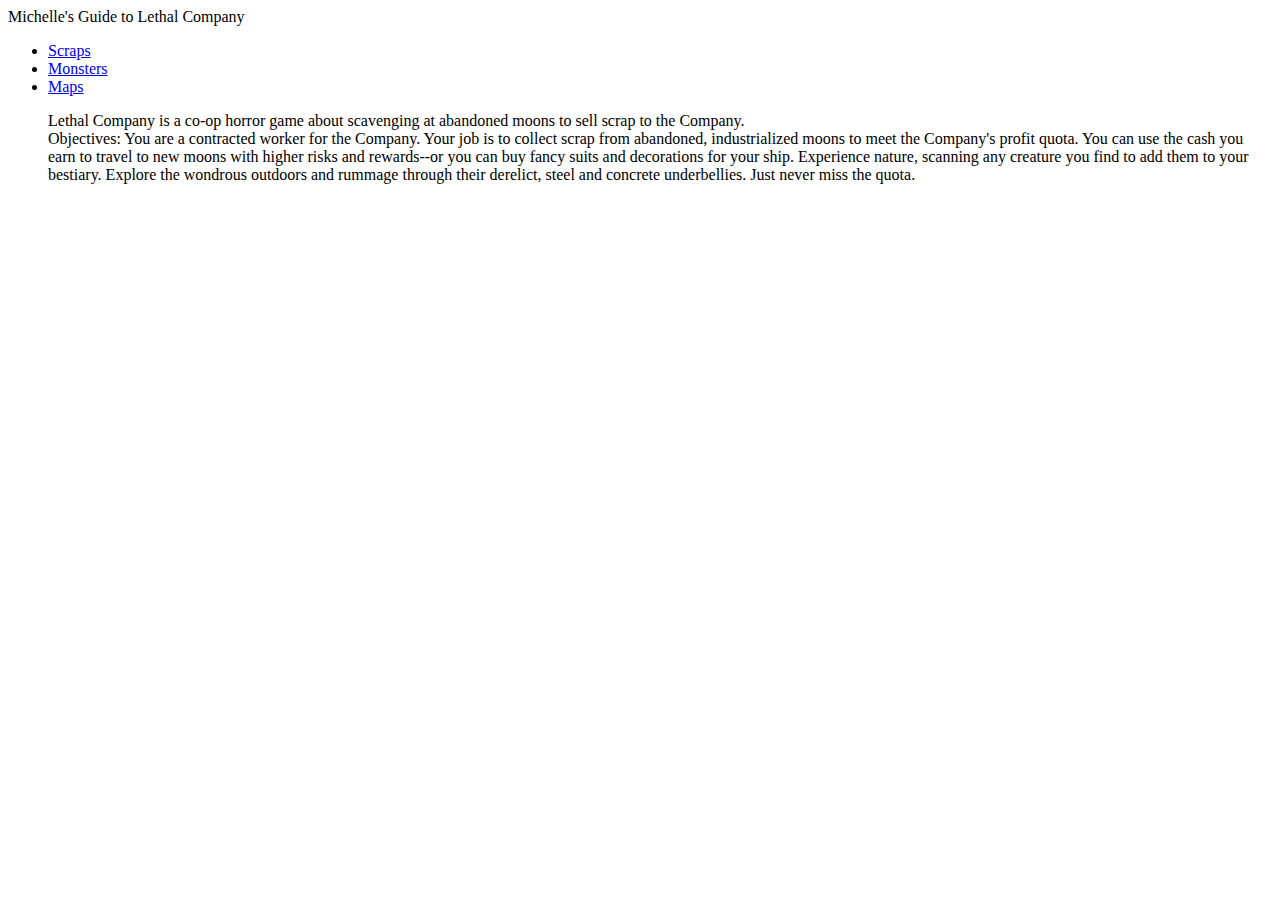
<file: index.html>
<!DOCTYPE html>

<html lang="en">

  <head>
    <meta charset="utf-8">
    <title>Lethal Company Guide</title>
<h> Michelle's Guide to Lethal Company </h>
  </head>

  <body>
    <p>
<ul>
<li> <a href="http://homer.stuy.edu/~mchen61/p0.html">Scraps</a> </li>
<li> <a href="http://homer.stuy.edu/~mchen61/p1.html">Monsters</a> </li>
<li> <a href="http://homer.stuy.edu/~mchen61/p2.html">Maps</a> </li>    
    </p>

<p>
Lethal Company is a co-op horror game about scavenging at abandoned moons to sell scrap to the Company.

<br>

Objectives: You are a contracted worker for the Company. Your job is to collect scrap from abandoned, industrialized moons to meet the Company's profit quota. You can use the cash you earn to travel to new moons with higher risks and rewards--or you can buy fancy suits and decorations for your ship. Experience nature, scanning any creature you find to add them to your bestiary. Explore the wondrous outdoors and rummage through their derelict, steel and concrete underbellies. Just never miss the quota.
</p>
  </body>

</html>
</file>
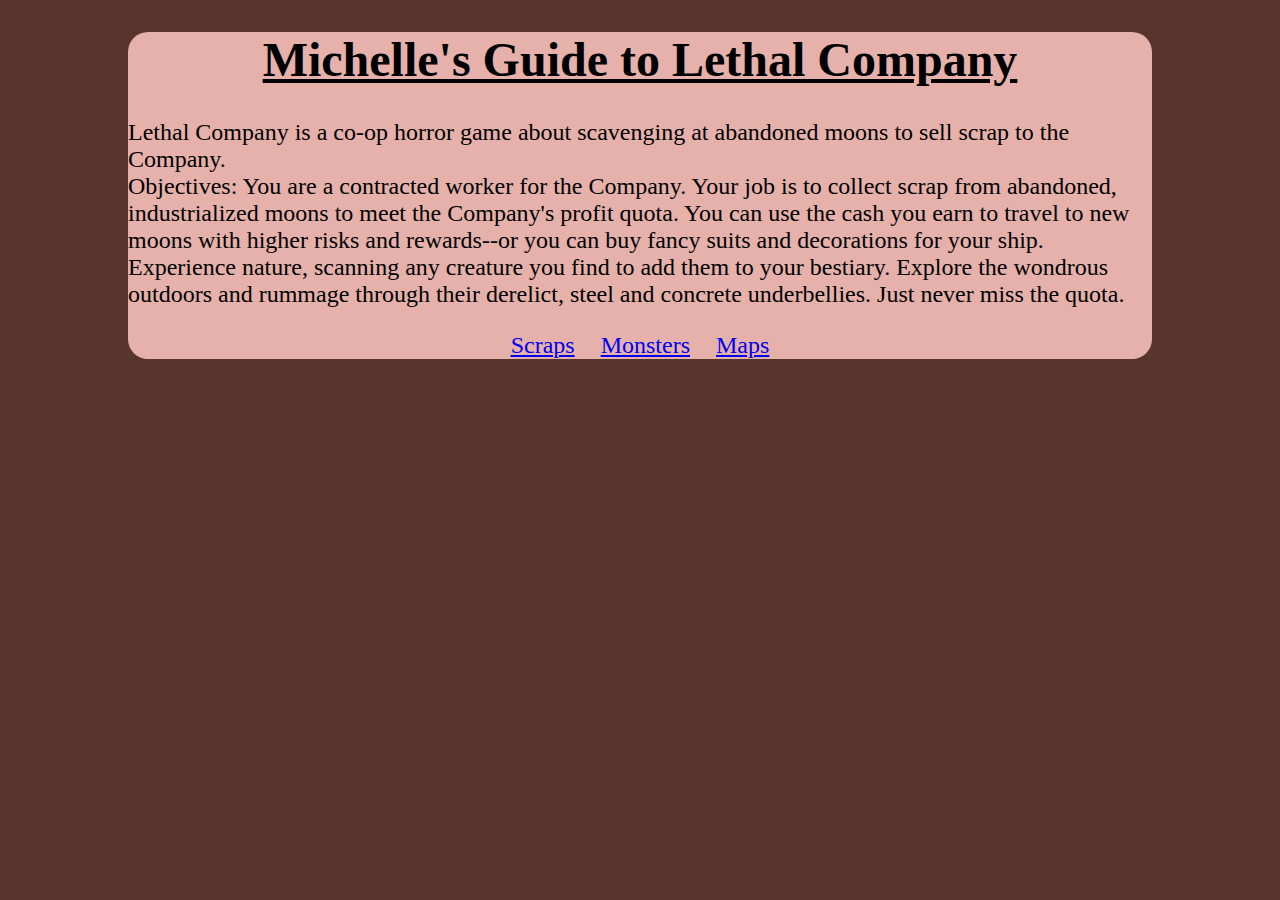
<file: site/index.html>
<!DOCTYPE html>

<html lang="en">

  <head>
    <meta charset="utf-8">
    <title>Lethal Company Guide</title>
<h1> Michelle's Guide to Lethal Company </h1>
<link href="mystyle.css" rel="stylesheet">
  </head>


  <body>

<p>
Lethal Company is a co-op horror game about scavenging at abandoned moons to sell scrap to the Company.

<br>

Objectives: You are a contracted worker for the Company. Your job is to collect scrap from abandoned, industrialized moons to meet the Company's profit quota. You can use the cash you earn to travel to new moons with higher risks and rewards--or you can buy fancy suits and decorations for your ship. Experience nature, scanning any creature you find to add them to your bestiary. Explore the wondrous outdoors and rummage through their derelict, steel and concrete underbellies. Just never miss the quota.
</p>

<p>
  <nav class="links"></nav>
    <ul>
      <li> <a href="http://homer.stuy.edu/~mchen61/site/p0.html">Scraps</a> </li>
      <li> <a href="http://homer.stuy.edu/~mchen61/site/p1.html">Monsters</a> </li>
      <li> <a href="http://homer.stuy.edu/~mchen61/site/p2.html">Maps</a> </li>  
    </ul>
  </nav>

</p>
  
  </body>

</html>
</file>
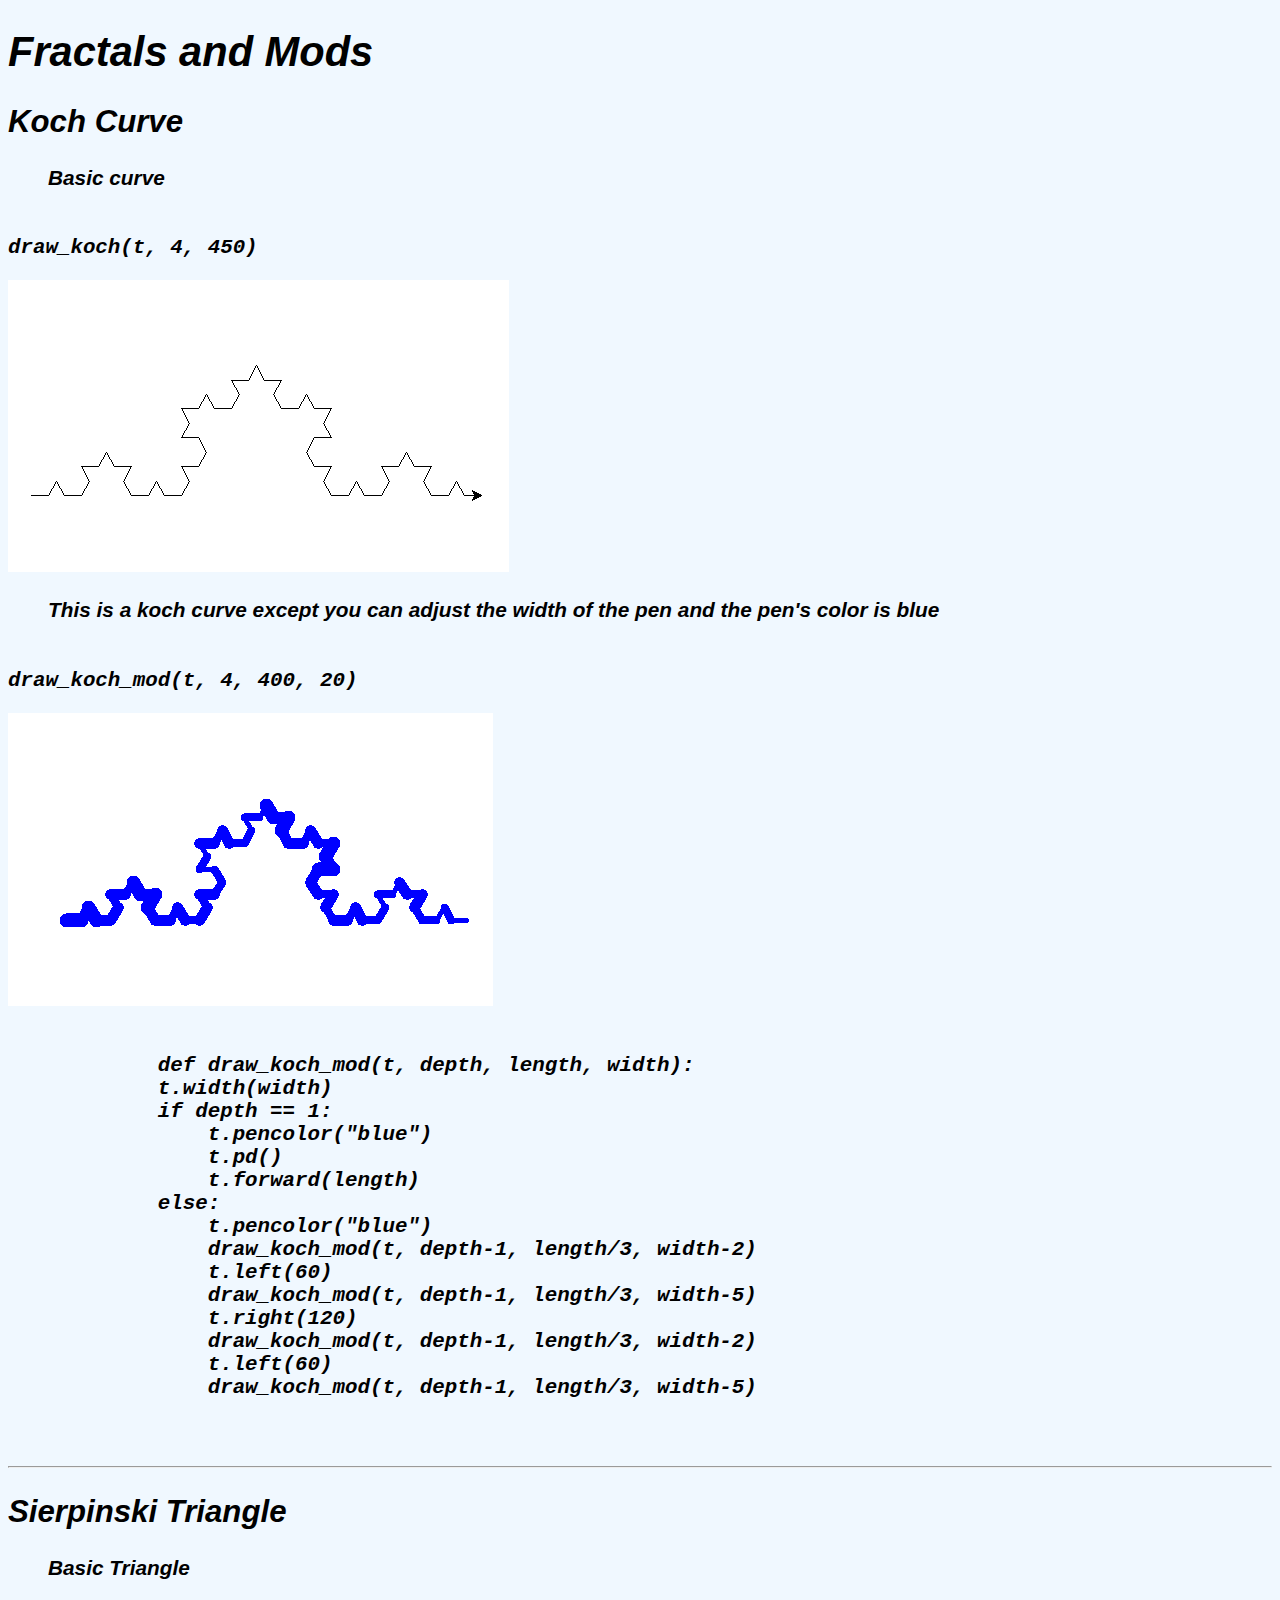
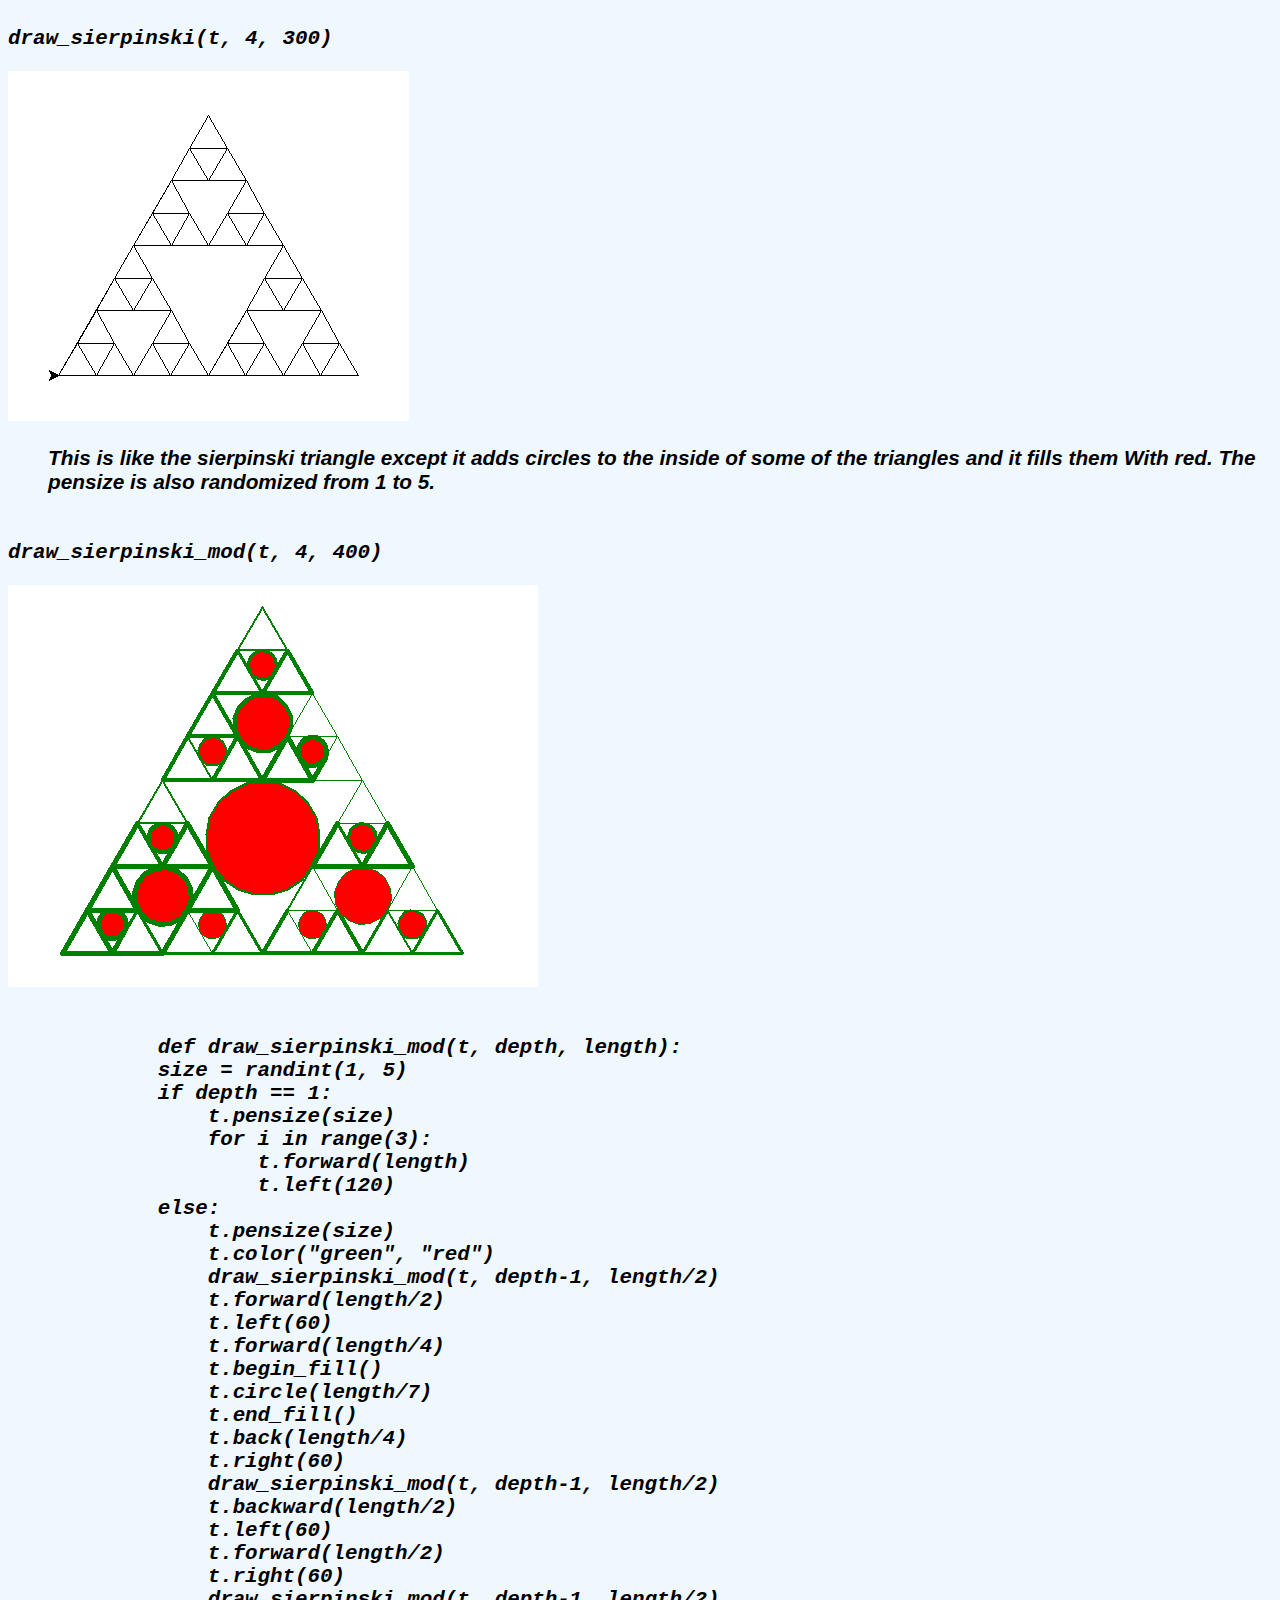
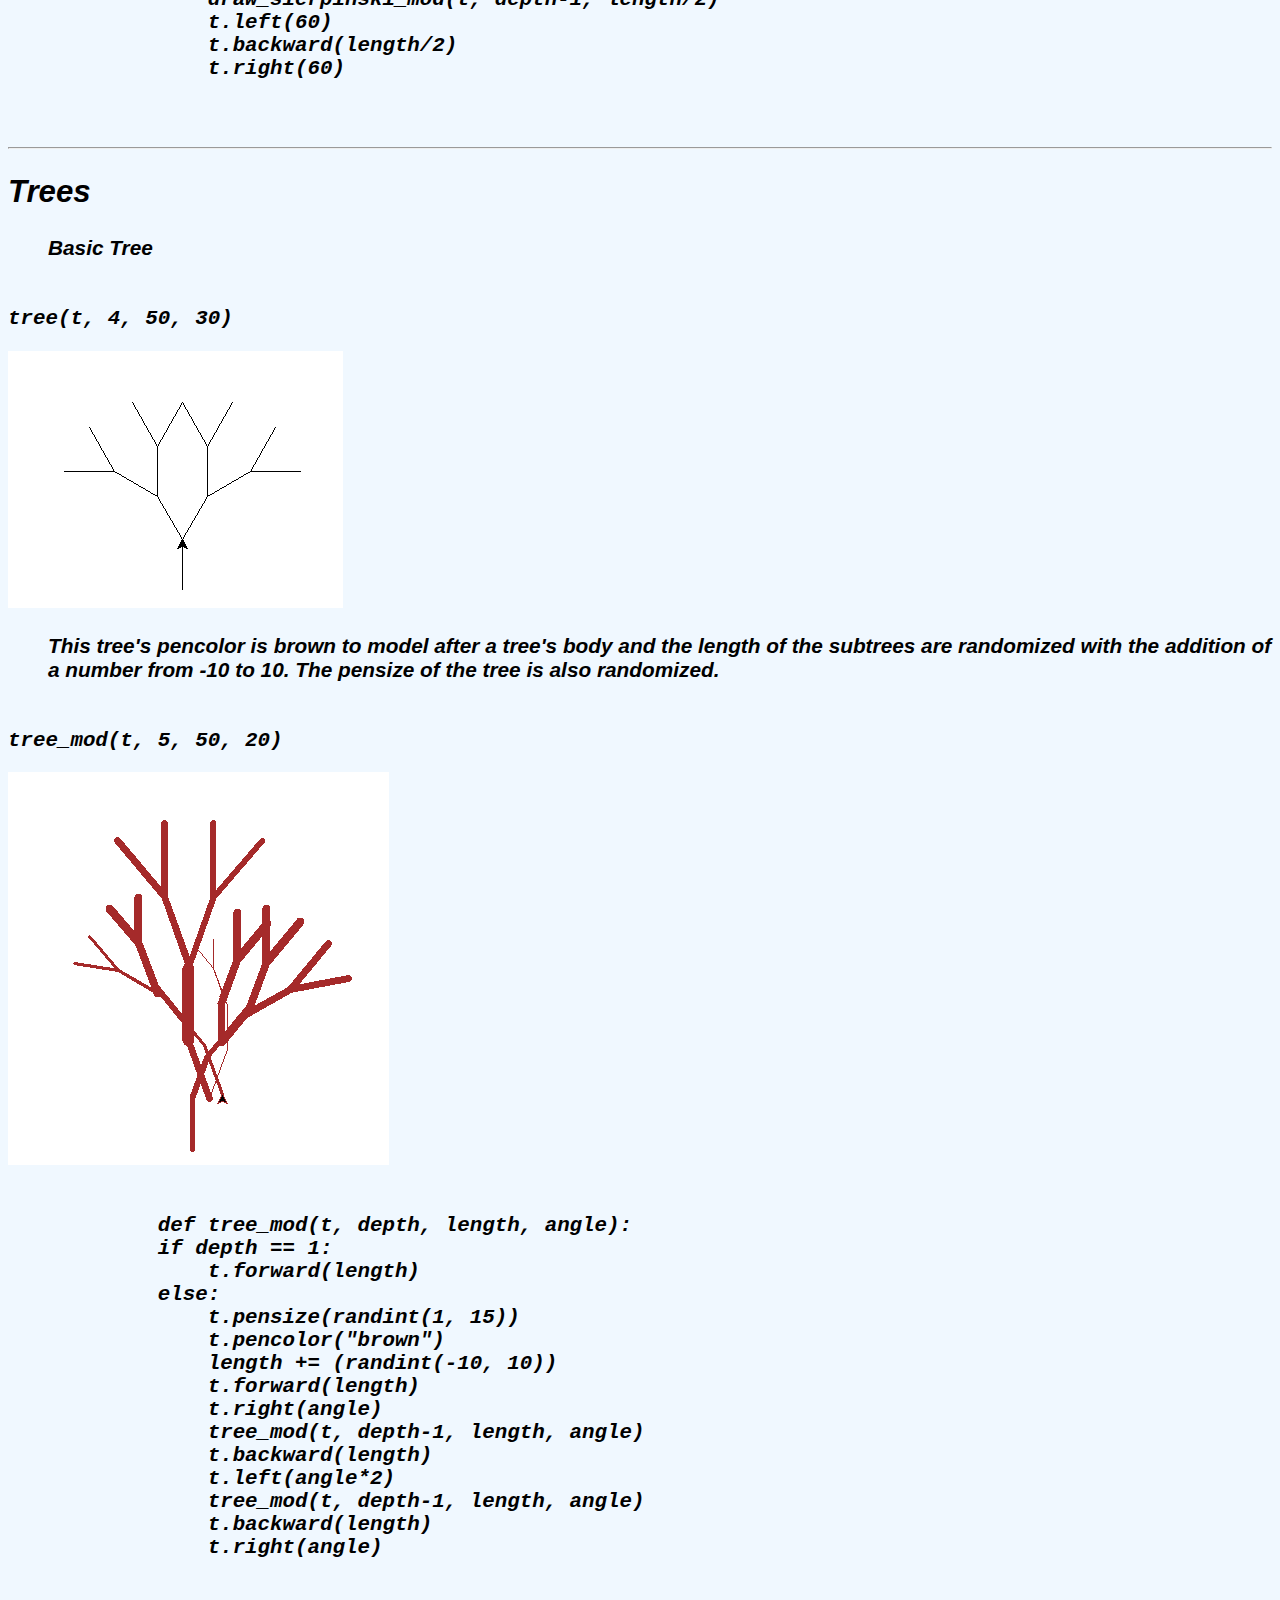
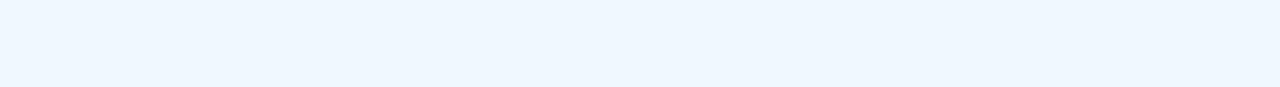
<file: fractals.html>
<!DOCTYPE html>

<html lang="en">

  <head>
    <meta charset="utf-8">
    <title>Michelle's Fractals</title>
    <h1>Fractals and Mods</h1>
    <link href="fractals.css" rel="stylesheet">
  </head>

  <body>
    <div class="koch">
    <h2>Koch Curve</h2>
    <p>
        <li>
        <ul>Basic curve</ul>
        </li>
        <br>
        <code>draw_koch(t, 4, 450)</code>
    </p>
    <img src="fractals/img/koch.png" alt="koch">
    <p>
        <li>
        <ul>This is a koch curve except you can adjust
        the width of the pen and the pen's color is blue </ul>
        </li>
        <br>
        <code> draw_koch_mod(t, 4, 400, 20)</code>
    </p>
    <img src="fractals/img/koch_mod.png" alt="koch_mod">
    <pre>
        <code>
            def draw_koch_mod(t, depth, length, width):
            t.width(width)
            if depth == 1:
                t.pencolor("blue")
                t.pd()
                t.forward(length)
            else:
                t.pencolor("blue")
                draw_koch_mod(t, depth-1, length/3, width-2)
                t.left(60)
                draw_koch_mod(t, depth-1, length/3, width-5)
                t.right(120)
                draw_koch_mod(t, depth-1, length/3, width-2)
                t.left(60)
                draw_koch_mod(t, depth-1, length/3, width-5)
        </code>
    </pre>
</div>
    <hr>
    <div class="triangle">
    <h2>Sierpinski Triangle</h2>
    <p>
        <li><ul>Basic Triangle </ul> </li>
        <br>
        <code>draw_sierpinski(t, 4, 300)</code>
    </p>
    <img src="fractals/img/sierpinski.png" alt="sierpinski">
    <p>
        <li>
        <ul>This is like the sierpinski triangle 
        except it adds circles to the inside of 
        some of the triangles and it fills them With
        red. The pensize is also randomized from 1 to 5. </ul>
        </li>
        <br>
        <code>draw_sierpinski_mod(t, 4, 400)</code>
    </p>
    <img src="fractals/img/sierpinski_mod.png" alt="sierpinski_mod">
    <pre>
        <code>
            def draw_sierpinski_mod(t, depth, length):
            size = randint(1, 5)
            if depth == 1:
                t.pensize(size)
                for i in range(3):
                    t.forward(length)
                    t.left(120)
            else:
                t.pensize(size)
                t.color("green", "red")
                draw_sierpinski_mod(t, depth-1, length/2)
                t.forward(length/2)
                t.left(60)
                t.forward(length/4)
                t.begin_fill()
                t.circle(length/7)
                t.end_fill()
                t.back(length/4)
                t.right(60)
                draw_sierpinski_mod(t, depth-1, length/2)
                t.backward(length/2)
                t.left(60)
                t.forward(length/2)
                t.right(60)
                draw_sierpinski_mod(t, depth-1, length/2)
                t.left(60)
                t.backward(length/2)
                t.right(60)
        </code>
    </pre>
</div>
    <hr>
    <div>
    <h2>Trees</h2>
    <p>
        <li><ul>Basic Tree </ul> </li>
        <br>
        <code>tree(t, 4, 50, 30)</code>
    </p>
    <img src="fractals/img/tree.png" alt="tree">
    <p>
        <li>
        <ul>This tree's pencolor is brown to model after a tree's body
        and the length of the subtrees are randomized with the addition
        of a number from -10 to 10. The pensize of the tree is also randomized.
    </ul>
    </li>
        <br>
        <code>tree_mod(t, 5, 50, 20)</code>
    </p>
    <img src="fractals/img/tree_mod.png" alt="tree_mod">
    <pre>
        <code>
            def tree_mod(t, depth, length, angle):
            if depth == 1:
                t.forward(length)
            else:
                t.pensize(randint(1, 15))
                t.pencolor("brown")
                length += (randint(-10, 10))
                t.forward(length)
                t.right(angle)
                tree_mod(t, depth-1, length, angle)
                t.backward(length)
                t.left(angle*2)
                tree_mod(t, depth-1, length, angle)
                t.backward(length)
                t.right(angle)
        </code>
    </pre>
</div>
  </body>


</html>
</file>
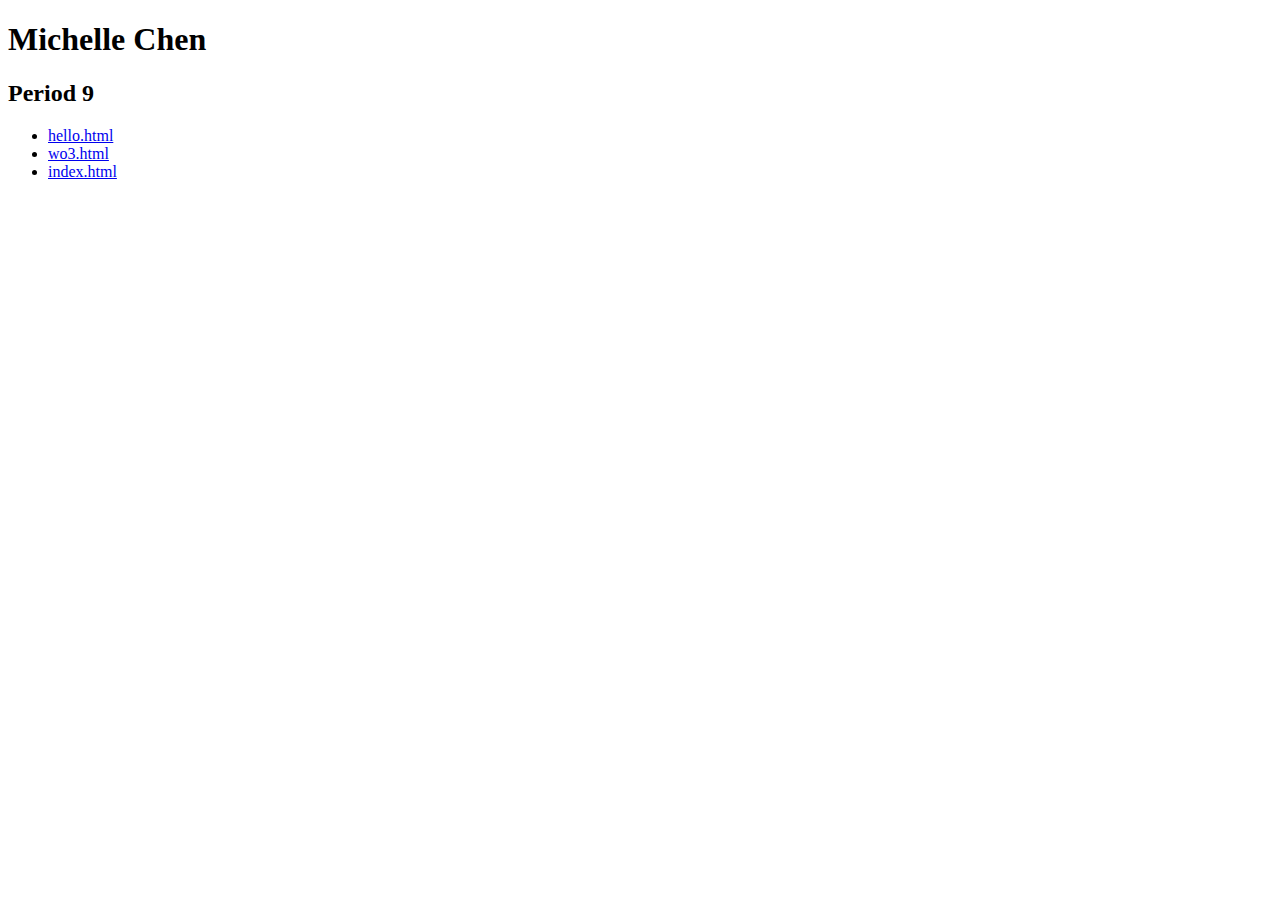
<file: index1.html>
<!DOCTYPE html>

<html lang="en">

  <head>
    <meta charset="utf-8">
    <title>Michelle Chen's Index</title>
<h1> Michelle Chen </h1>
<h2> Period 9 </h2>
  </head>

  <body>
    <p>
      <ul> 
         <li> <a href="http://homer.stuy.edu/~mchen61/hello.html">hello.html</a> </li> 
         <li> <a href="http://homer.stuy.edu/~mchen61/wo3.html">wo3.html</a> </li> 
          <li> <a href="http://homer.stuy.edu/~mchen61/index.html">index.html</a> </li>
       </ul>
    </p>
  </body>

</html>
</file>
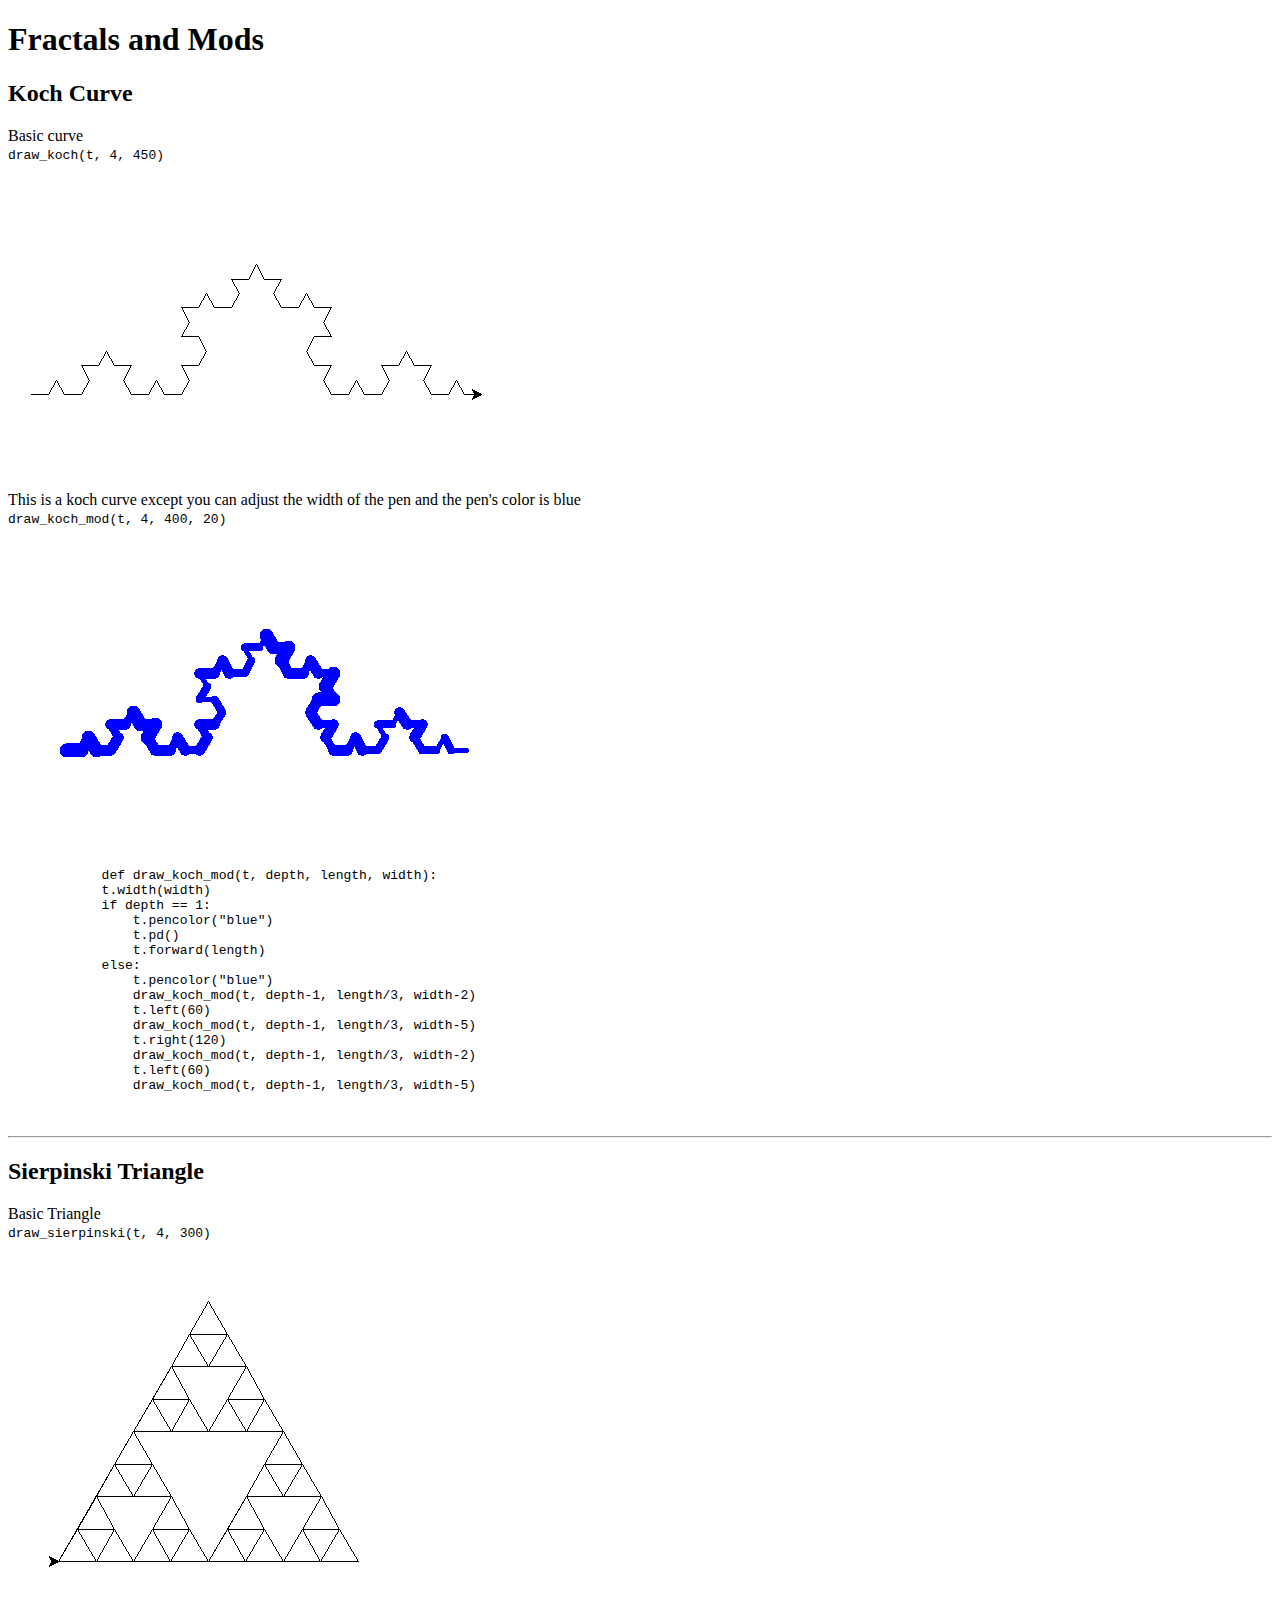
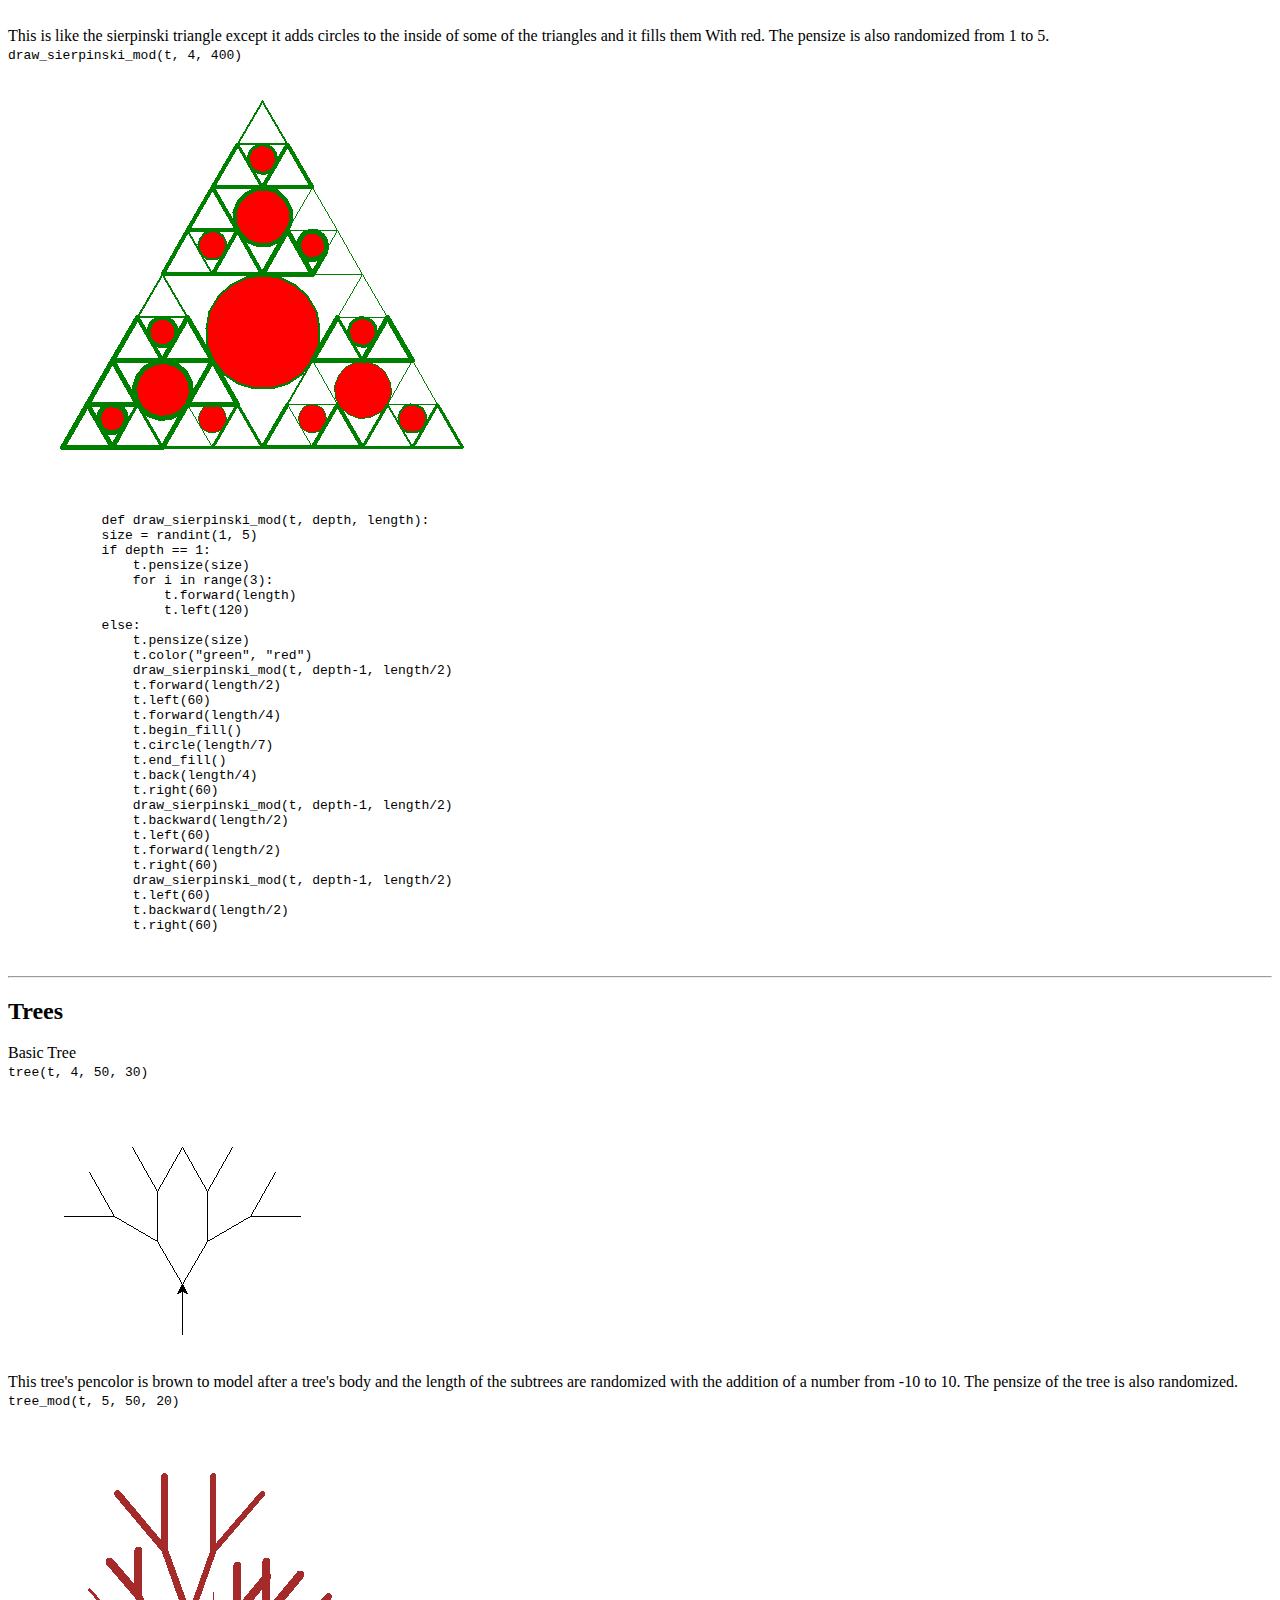
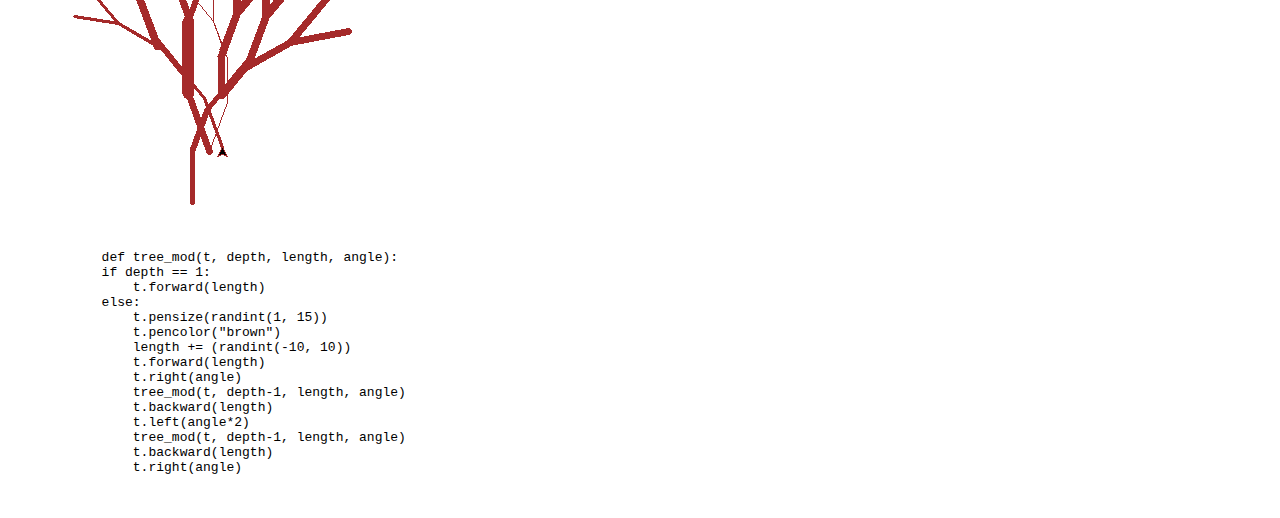
<file: fractals/fractals.html>
<!DOCTYPE html>

<html lang="en">

  <head>
    <meta charset="utf-8">
    <title>Michelle's Fractals</title>
    <h1>Fractals and Mods</h1>
  </head>

  <body>
    <div>
    <h2>Koch Curve</h2>
    <p>
        Basic curve
        <br>
        <code>draw_koch(t, 4, 450)</code>
    </p>
    <img src="img/koch.png" alt="koch">
    <p>
        This is a koch curve except you can adjust
        the width of the pen and the pen's color is blue
        <br>
        <code> draw_koch_mod(t, 4, 400, 20)</code>
    </p>
    <img src="img/koch_mod.png" alt="koch_mod">
    <pre>
        <code>
            def draw_koch_mod(t, depth, length, width):
            t.width(width)
            if depth == 1:
                t.pencolor("blue")
                t.pd()
                t.forward(length)
            else:
                t.pencolor("blue")
                draw_koch_mod(t, depth-1, length/3, width-2)
                t.left(60)
                draw_koch_mod(t, depth-1, length/3, width-5)
                t.right(120)
                draw_koch_mod(t, depth-1, length/3, width-2)
                t.left(60)
                draw_koch_mod(t, depth-1, length/3, width-5)
        </code>
    </pre>
</div>
    <hr>
    <div>
    <h2>Sierpinski Triangle</h2>
    <p>
        Basic Triangle
        <br>
        <code>draw_sierpinski(t, 4, 300)</code>
    </p>
    <img src="img/sierpinski.png" alt="sierpinski">
    <p>
        This is like the sierpinski triangle 
        except it adds circles to the inside of 
        some of the triangles and it fills them With
        red. The pensize is also randomized from 1 to 5.
        <br>
        <code>draw_sierpinski_mod(t, 4, 400)</code>
    </p>
    <img src="img/sierpinski_mod.png" alt="sierpinski_mod">
    <pre>
        <code>
            def draw_sierpinski_mod(t, depth, length):
            size = randint(1, 5)
            if depth == 1:
                t.pensize(size)
                for i in range(3):
                    t.forward(length)
                    t.left(120)
            else:
                t.pensize(size)
                t.color("green", "red")
                draw_sierpinski_mod(t, depth-1, length/2)
                t.forward(length/2)
                t.left(60)
                t.forward(length/4)
                t.begin_fill()
                t.circle(length/7)
                t.end_fill()
                t.back(length/4)
                t.right(60)
                draw_sierpinski_mod(t, depth-1, length/2)
                t.backward(length/2)
                t.left(60)
                t.forward(length/2)
                t.right(60)
                draw_sierpinski_mod(t, depth-1, length/2)
                t.left(60)
                t.backward(length/2)
                t.right(60)
        </code>
    </pre>
</div>
    <hr>
    <div>
    <h2>Trees</h2>
    <p>
        Basic Tree
        <br>
        <code>tree(t, 4, 50, 30)</code>
    </p>
    <img src="img/tree.png" alt="tree">
    <p>This tree's pencolor is brown to model after a tree's body
        and the length of the subtrees are randomized with the addition
        of a number from -10 to 10. The pensize of the tree is also randomized.
        <br>
        <code>tree_mod(t, 5, 50, 20)</code>
    </p>
    <img src="img/tree_mod.png" alt="tree_mod">
    <pre>
        <code>
            def tree_mod(t, depth, length, angle):
            if depth == 1:
                t.forward(length)
            else:
                t.pensize(randint(1, 15))
                t.pencolor("brown")
                length += (randint(-10, 10))
                t.forward(length)
                t.right(angle)
                tree_mod(t, depth-1, length, angle)
                t.backward(length)
                t.left(angle*2)
                tree_mod(t, depth-1, length, angle)
                t.backward(length)
                t.right(angle)
        </code>
    </pre>
</div>
  </body>


</html>
</file>
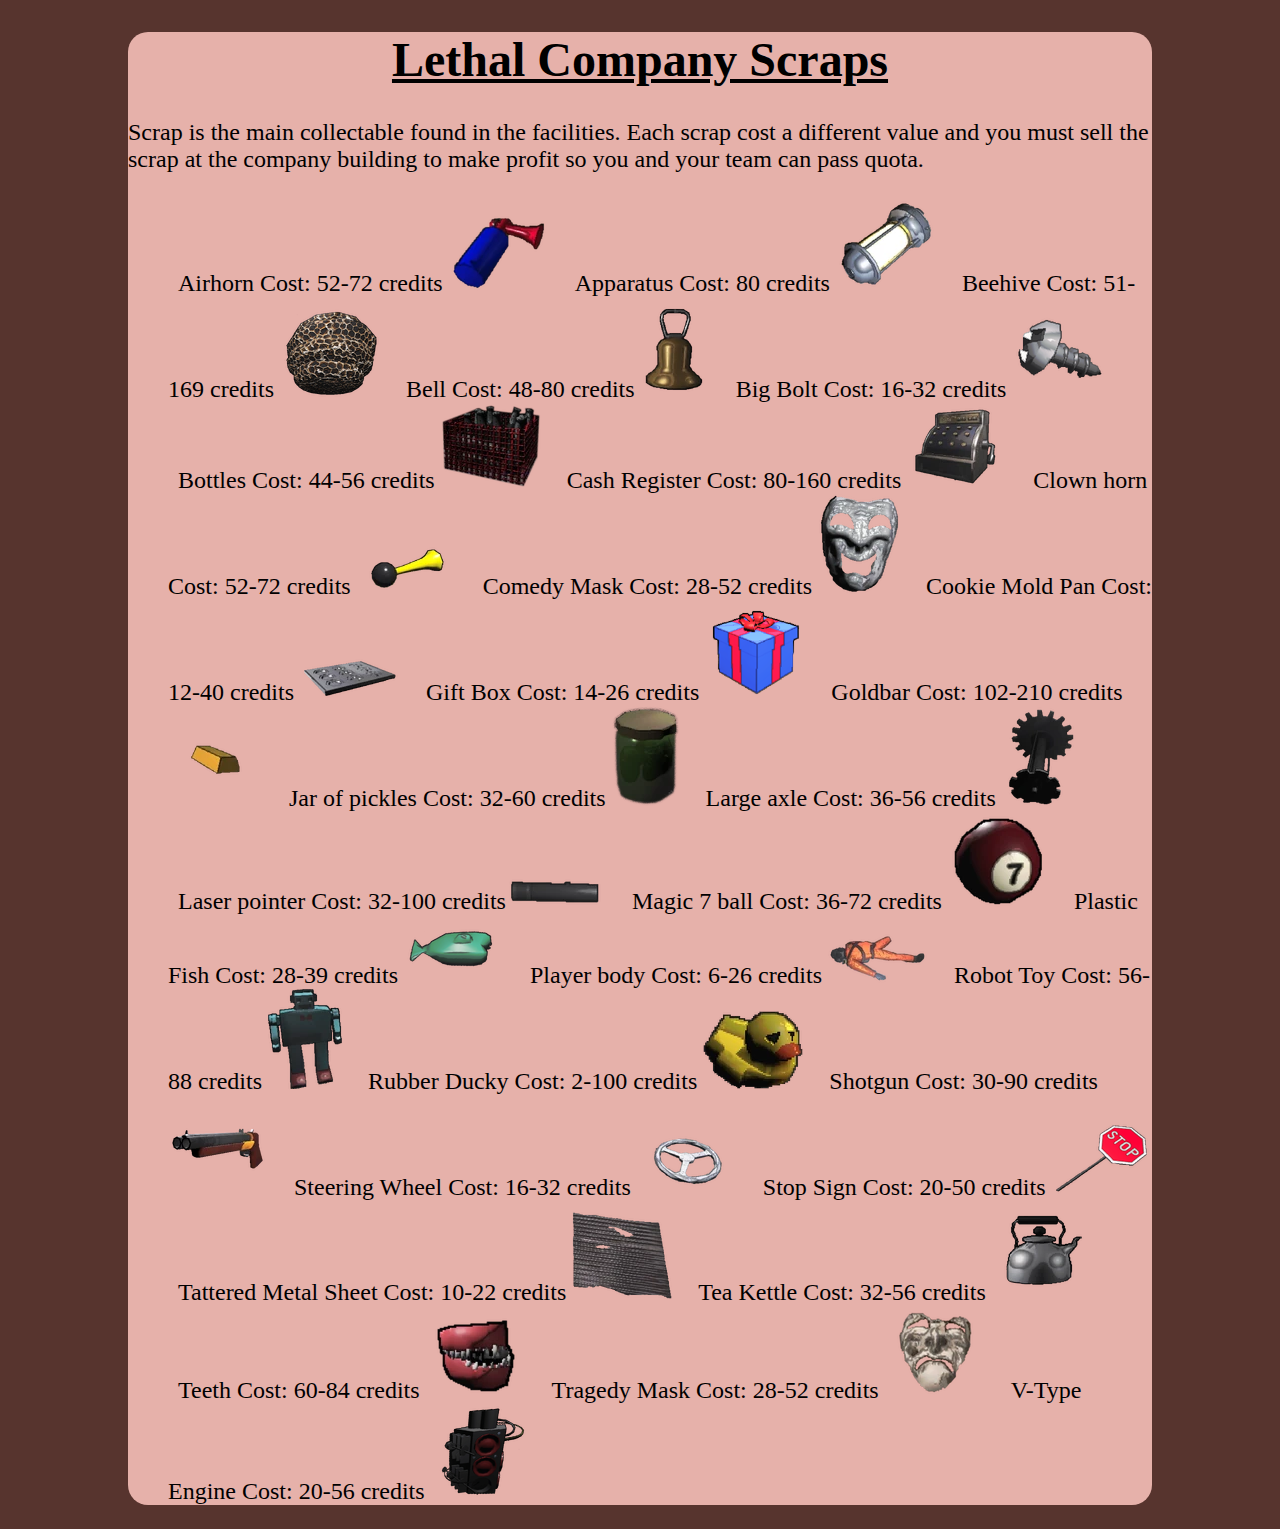
<file: site/p0.html>
<!DOCTYPE html>

<html lang="en">

  <head>
    <meta charset="utf-8">
    <title>Michelle's Guide to Lethal Company: Scraps</title>
<h1> Lethal Company Scraps</h1>
<link href="mystyle.css" rel="stylesheet">
  </head>

  <body>
    <p>
      Scrap is the main collectable found in the facilities. Each scrap cost a different value and you must sell the scrap at the company building to make profit so you and your team can pass quota.
      <ol>
<li> Airhorn Cost: 52-72 credits <img src="images/Airhorn.jpg" alt="Airhorn"> </li>
<li> Apparatus Cost: 80 credits <img src="images/Apparatus.jpg" alt="Apparatus"> </li>
<li> Beehive Cost: 51-169 credits <img src="images/BeehiveIcon.jpg" alt="BeehiveIcon"> </li>
<li> Bell Cost: 48-80 credits <img src="images/Bell.jpg" alt="Bell"> </li>
<li> Big Bolt Cost: 16-32 credits <img src="images/BigBoltIcon.jpg" alt="BigBoltIcon"> </li>
<li> Bottles Cost: 44-56 credits <img src="images/Bottles.jpg" alt="Bottles"> </li>
<li> Cash Register Cost: 80-160 credits <img src="images/Cash_register.jpg" alt="Cash_register"> </li>
<li> Clown horn Cost: 52-72 credits <img src="images/Clown_horn_.jpg" alt="Clown_horn_"> </li>
<li> Comedy Mask Cost: 28-52 credits <img src="images/Comedy_mask.jpg" alt="Comedy_mask"> </li>
<li> Cookie Mold Pan Cost: 12-40 credits <img src="images/Cookie_mold_pan.jpg" alt="Cookie_mold_pan"> </li>
<li> Gift Box Cost: 14-26 credits <img src="images/GiftBoxTransparent.jpg" alt="GiftBoxTransparent"> </li>
<li> Goldbar Cost: 102-210 credits <img src="images/Goldbar.jpg" alt="Goldbar"> </li>
<li> Jar of pickles Cost: 32-60 credits <img src="images/Jar_of_pickles.jpg" alt="Jar_of_pickles"> </li>
<li> Large axle Cost: 36-56 credits <img src="images/Large_axle.jpg" alt="Large_axle"> </li>
<li> Laser pointer Cost: 32-100 credits<img src="images/Laser_pointer.jpg" alt="Laser_pointer"> </li>
<li> Magic 7 ball Cost: 36-72 credits <img src="images/Magic_7_ball.jpg" alt="Magic_7_ball"> </li>
<li> Plastic Fish Cost: 28-39 credits <img src="images/PlasticFishIcon.webp" alt="PlasticFishIcon"> </li>
<li> Player body Cost: 6-26 credits <img src="images/Player_body.webp" alt="Player_body"> </li>
<li> Robot Toy Cost: 56-88 credits <img src="images/RobotToyImage2.webp" alt="RobotToyImage2"> </li>
<li> Rubber Ducky Cost: 2-100 credits <img src="images/RubberDuckyImage2.webp" alt="RubberDuckyImage2"> </li>
<li> Shotgun Cost: 30-90 credits <img src="images/ShotgunIcon.webp" alt="ShotgunIcon"> </li>
<li> Steering Wheel Cost: 16-32 credits <img src="images/Steering_wheel.webp" alt="Steering_wheel"> </li>
<li> Stop Sign Cost: 20-50 credits <img src="images/StopSignIcon.webp" alt="StopSignIcon"> </li>
<li> Tattered Metal Sheet Cost: 10-22 credits <img src="images/TatteredMetalSheetImage2.webp" alt="TatteredMetalSheetImage2"> </li>
<li> Tea Kettle Cost: 32-56 credits <img src="images/Tea_kettle.webp" alt="Tea_kettle"> </li>
<li> Teeth Cost: 60-84 credits <img src="images/Teeth.webp" alt="Teeth"> </li>
<li> Tragedy Mask Cost: 28-52 credits <img src="images/Tragedy2.webp" alt="Tragedy2"> </li>
<li> V-Type Engine Cost: 20-56 credits <img src="images/VTypeEngineIcon.webp" alt="VTypeEngineIcon"> </li>
      </ol>
    </p>
  </body>

</html>
</file>
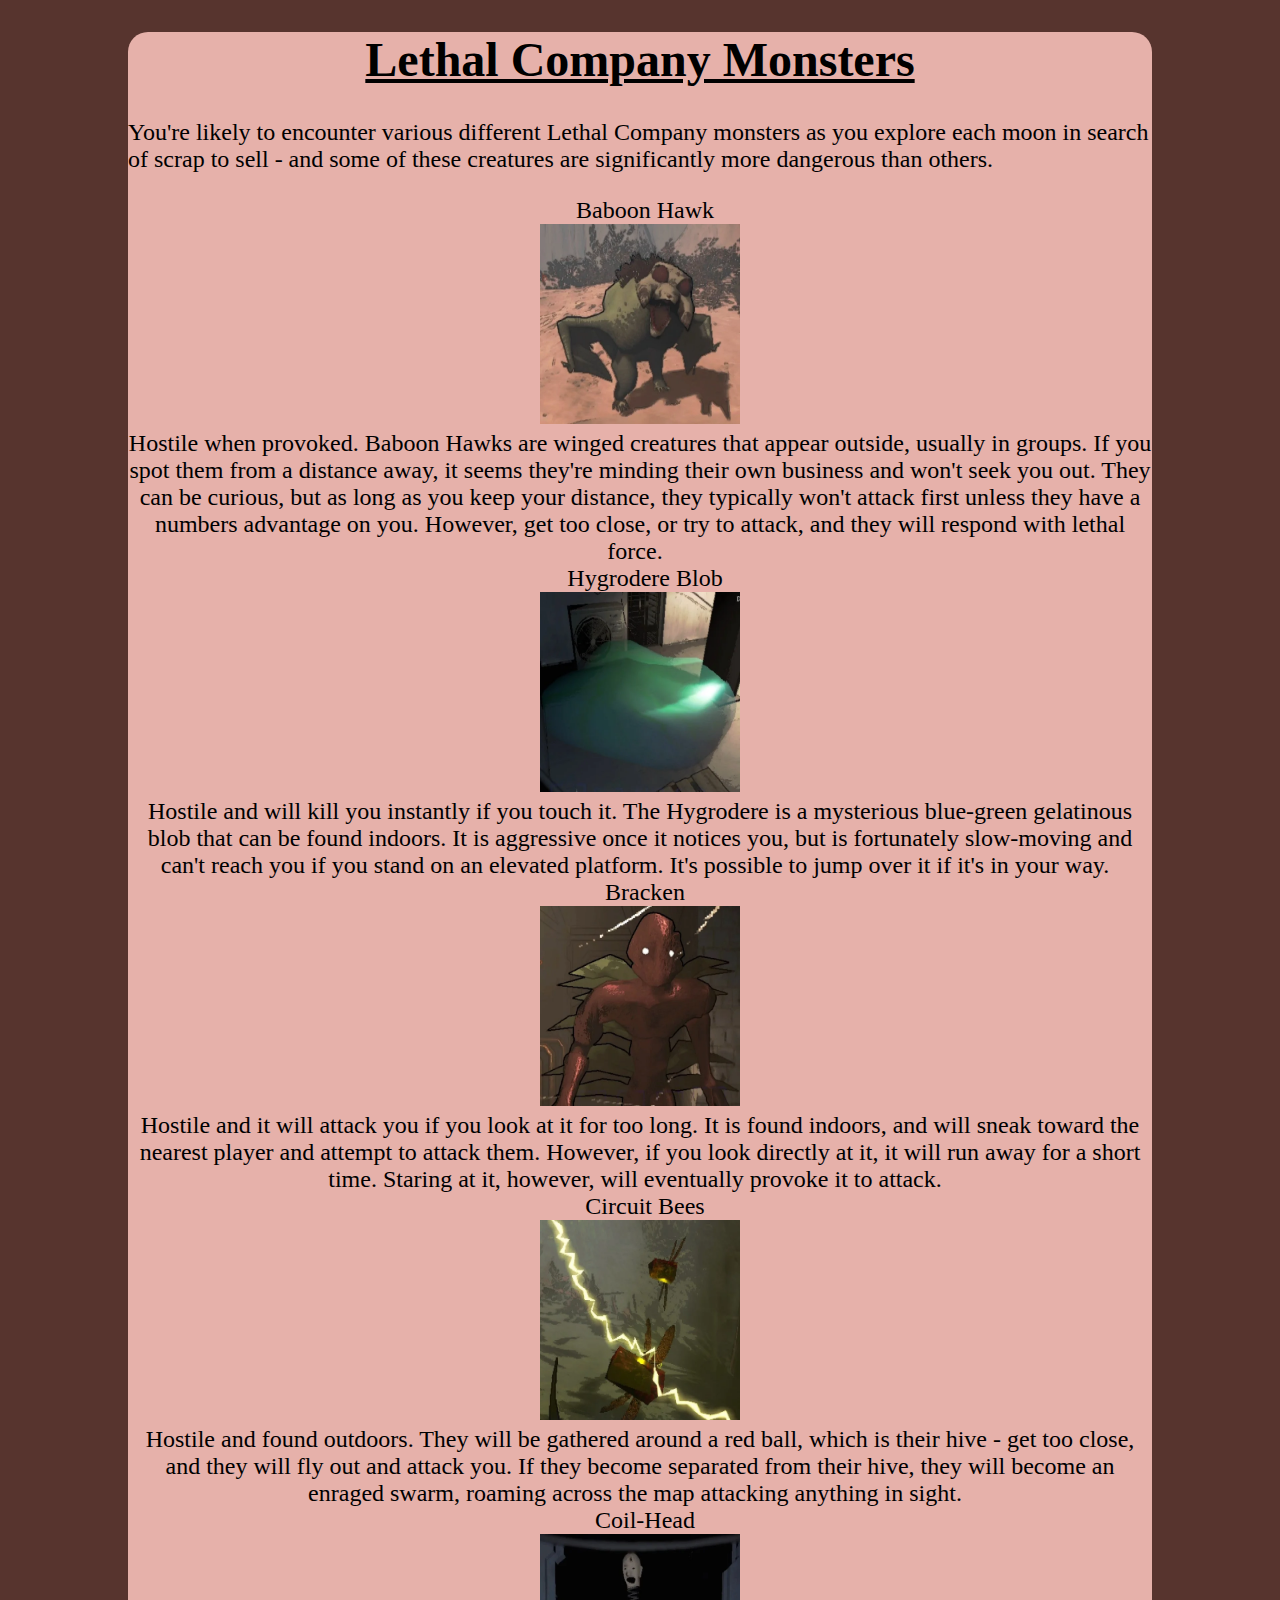
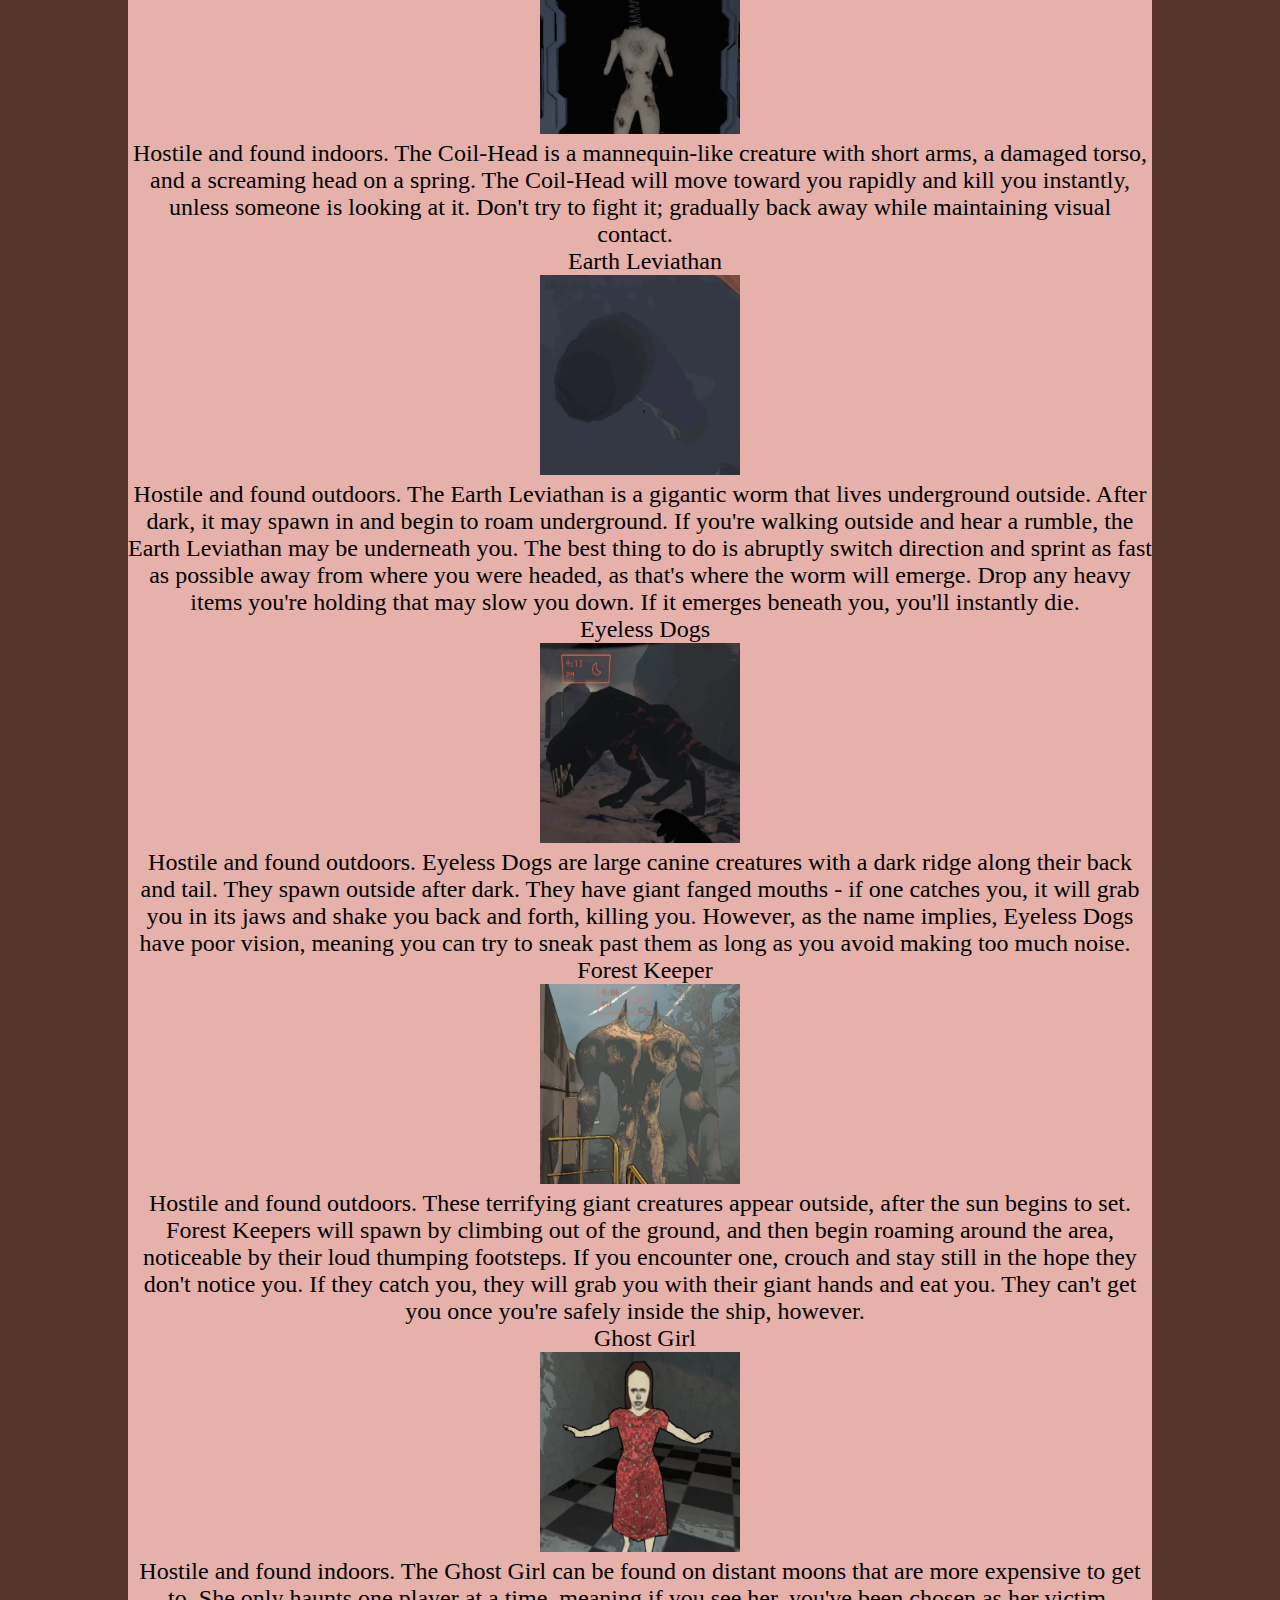
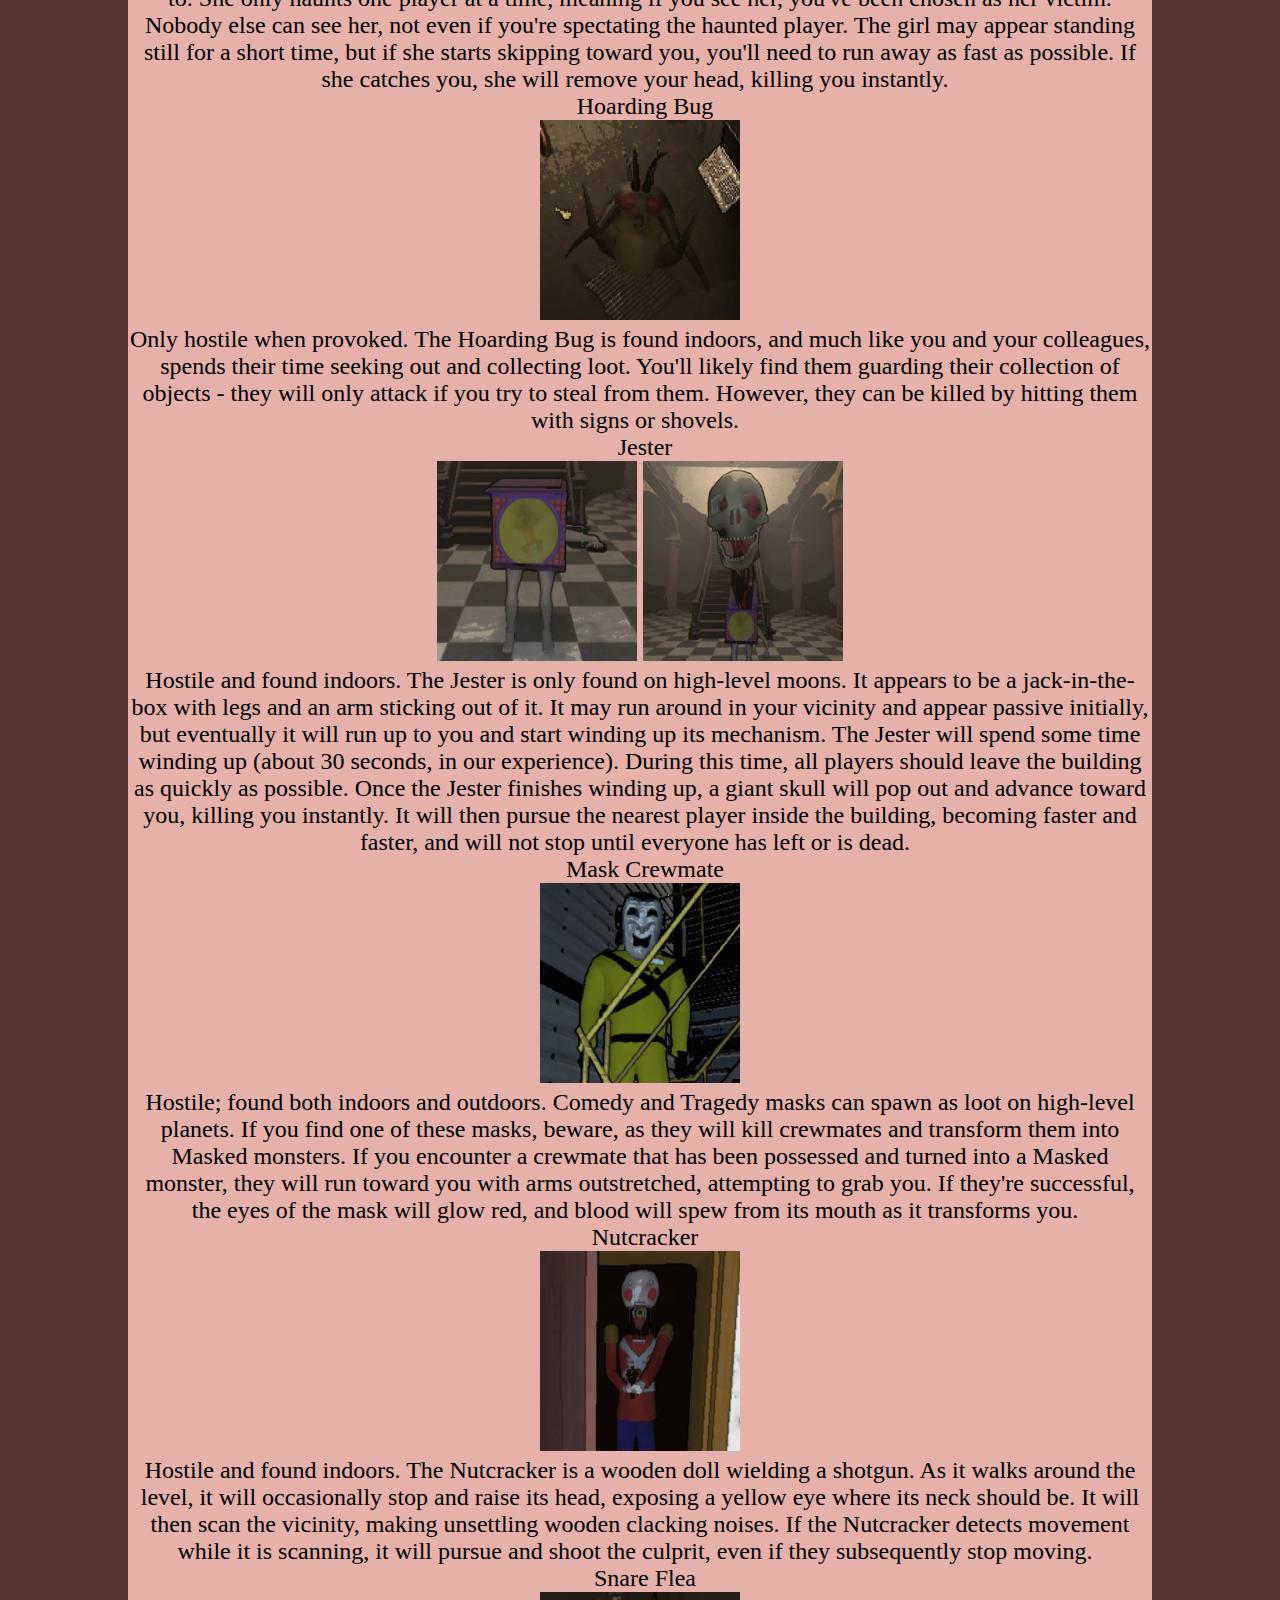
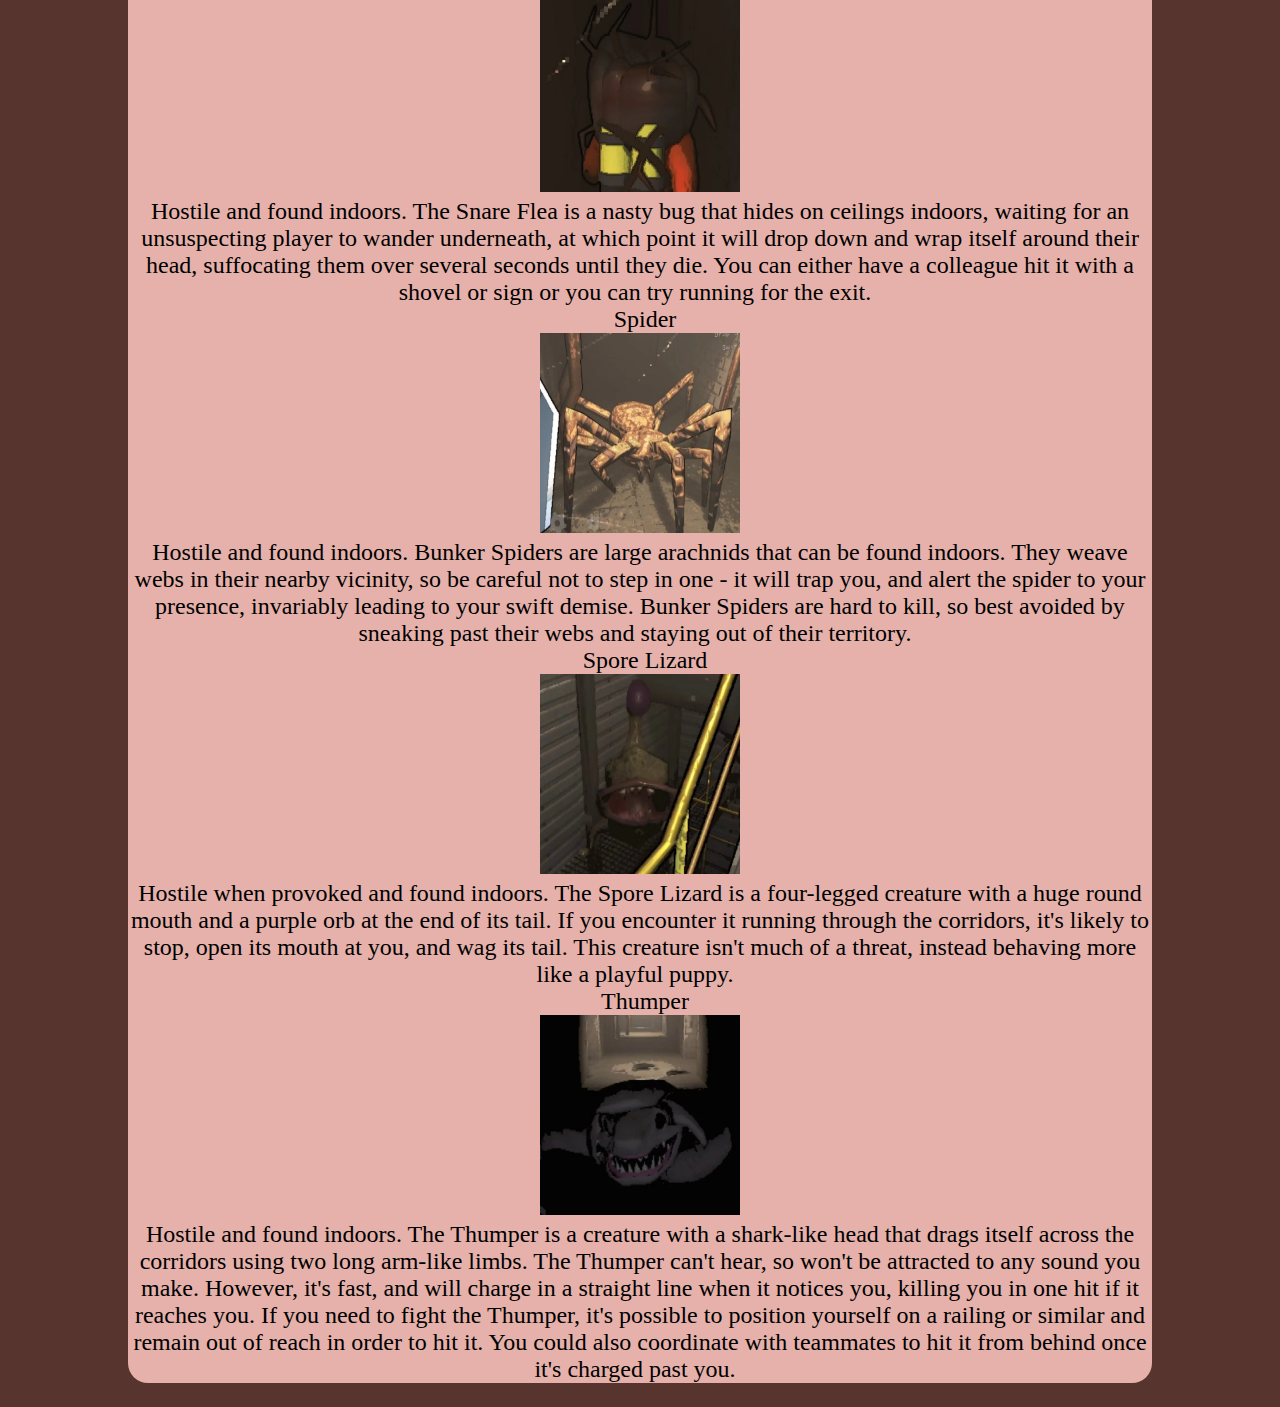
<file: site/p1.html>
<!DOCTYPE html>

<html lang="en">

  <head>
    <meta charset="utf-8">
    <title>Michelle's Guide to Lethal Company: Monsters </title>
    <h1>Lethal Company Monsters </h1>
    <link href="mystyle.css" rel="stylesheet">
  </head>

  <body>
    <p>
        You're likely to encounter various different Lethal Company monsters as you explore each moon in search of scrap to sell - and some of these creatures are significantly more dangerous than others.
      <ul>
        <li> Baboon Hawk 
            <br>
            <img src="images/Lethal-company-baboon-hawk_(1).webp" alt="Baboon Hawk" style="width:200px;height:200px;"> 
            <br>
            Hostile when provoked. Baboon Hawks are winged creatures that appear outside, usually in groups. 
            If you spot them from a distance away, it seems they're minding their own business and won't seek you out. 
            They can be curious, but as long as you keep your distance, they typically won't attack first unless they have a numbers advantage on you. 
            However, get too close, or try to attack, and they will respond with lethal force. </li>
<br>
        <li> Hygrodere Blob 
            <br> <img src="images/Lethal-company-blob.webp" alt="Lethal-company-blob" style="width:200px;height:200px;">
            <br> 
            Hostile and will kill you instantly if you touch it. 
            The Hygrodere is a mysterious blue-green gelatinous blob that can be found indoors. 
            It is aggressive once it notices you, but is fortunately slow-moving and can't reach you if you stand on an elevated platform. 
            It's possible to jump over it if it's in your way. </li>
<br>
        <li> Bracken 
            <br> <img src="images/Lethal-company-bracken-close.webp" alt="Bracken" style="width:200px;height:200px;">
            <br> 
            Hostile and it will attack you if you look at it for too long. 
            It is found indoors, and will sneak toward the nearest player and attempt to attack them. 
            However, if you look directly at it, it will run away for a short time. Staring at it, however, will eventually provoke it to attack.  </li>
<br>
        <li> Circuit Bees 
            <br> <img src="images/Lethal-company-circuit-bee.webp" alt="Circuit Bees" style="width:200px;height:200px;">
            <br> 
            Hostile and found outdoors. 
            They will be gathered around a red ball, which is their hive - get too close, and they will fly out and attack you. 
            If they become separated from their hive, they will become an enraged swarm, roaming across the map attacking anything in sight. </li>
<br>
        <li> Coil-Head 
            <br> <img src="images/Lethal-company-coil-head.webp" alt="Coil Head" style="width:200px;height:200px;">
            <br> 
            Hostile and found indoors. 
            The Coil-Head is a mannequin-like creature with short arms, a damaged torso, and a screaming head on a spring. 
            The Coil-Head will move toward you rapidly and kill you instantly, unless someone is looking at it. Don't try to fight it; gradually back away while maintaining visual contact. </li>
<br>
        <li> Earth Leviathan 
            <br> <img src="images/Lethal-company-earth-leviathan.webp" alt="Earth Leviathan" style="width:200px;height:200px;">
            <br> 
            Hostile and found outdoors. 
            The Earth Leviathan is a gigantic worm that lives underground outside. 
            After dark, it may spawn in and begin to roam underground. If you're walking outside and hear a rumble, the Earth Leviathan may be underneath you. 
            The best thing to do is abruptly switch direction and sprint as fast as possible away from where you were headed, as that's where the worm will emerge. 
            Drop any heavy items you're holding that may slow you down. 
            If it emerges beneath you, you'll instantly die.  </li>
<br>
        <li> Eyeless Dogs 
            <br> <img src="images/Lethal-company-eyeless-dog-evade.webp" alt="Eyeless Dogs" style="width:200px;height:200px;">
            <br> 
            Hostile and found outdoors. 
            Eyeless Dogs are large canine creatures with a dark ridge along their back and tail. 
            They spawn outside after dark. They have giant fanged mouths - if one catches you, it will grab you in its jaws and shake you back and forth, killing you. 
            However, as the name implies, Eyeless Dogs have poor vision, meaning you can try to sneak past them as long as you avoid making too much noise. </li>
<br>
        <li> Forest Keeper 
            <br> <img src="images/Lethal-company-forest-keeper-outside.webp" alt="Forest Keeper" style="width:200px;height:200px;">
            <br> 
            Hostile and found outdoors. 
            These terrifying giant creatures appear outside, after the sun begins to set. 
            Forest Keepers will spawn by climbing out of the ground, and then begin roaming around the area, noticeable by their loud thumping footsteps.
            If you encounter one, crouch and stay still in the hope they don't notice you. If they catch you, they will grab you with their giant hands and eat you. 
            They can't get you once you're safely inside the ship, however.</li>
<br>
        <li> Ghost Girl 
            <br> <img src="images/Lethal-company-ghost-girl.webp" alt="Ghost Girl" style="width:200px;height:200px;"> 
            <br>
            Hostile and found indoors. The Ghost Girl can be found on distant moons that are more expensive to get to. 
            She only haunts one player at a time, meaning if you see her, you've been chosen as her victim. 
            Nobody else can see her, not even if you're spectating the haunted player.
            The girl may appear standing still for a short time, but if she starts skipping toward you, you'll need to run away as fast as possible. 
            If she catches you, she will remove your head, killing you instantly.</li>
<br>
        <li> Hoarding Bug 
            <br> <img src="images/Lethal-company-hoarding-bug.webp" alt="Hoarding Bug" style="width:200px;height:200px;">
            <br> 
            Only hostile when provoked. The Hoarding Bug is found indoors, and much like you and your colleagues, spends their time seeking out and collecting loot. 
            You'll likely find them guarding their collection of objects - they will only attack if you try to steal from them. However, they can be killed by hitting them with signs or shovels.</li>
<br>
        <li> Jester 
            <br> <img src="images/Lethal-company-jester-wind-up.webp" alt="Jester Wind up" style="width:200px;height:200px;"> <img src="images/Lethal-company-jester-active.webp" alt="Active Jester" style="width:200px;height:200px;">
            <br> 
            Hostile and found indoors. The Jester is only found on high-level moons. It appears to be a jack-in-the-box with legs and an arm sticking out of it. It may run around in your vicinity and appear passive initially, but eventually it will run up to you and start winding up its mechanism.
            The Jester will spend some time winding up (about 30 seconds, in our experience). During this time, all players should leave the building as quickly as possible.
            Once the Jester finishes winding up, a giant skull will pop out and advance toward you, killing you instantly. It will then pursue the nearest player inside the building, becoming faster and faster, and will not stop until everyone has left or is dead. </li>
<br>
        <li> Mask Crewmate 
            <br> <img src="images/Lethal-company-mask-crewmate.webp" alt="Masked Crewmate" style="width:200px;height:200px;">
            <br> 
            Hostile; found both indoors and outdoors. 
            Comedy and Tragedy masks can spawn as loot on high-level planets. 
            If you find one of these masks, beware, as they will kill crewmates and transform them into Masked monsters. 
            If you encounter a crewmate that has been possessed and turned into a Masked monster, they will run toward you with arms outstretched, attempting to grab you. 
            If they're successful, the eyes of the mask will glow red, and blood will spew from its mouth as it transforms you. </li>
<br>
        <li> Nutcracker 
            <br> <img src="images/Lethal-company-nutcracker.webp" alt="Nutcracker" style="width:200px;height:200px;">
            <br> 
            Hostile and found indoors. The Nutcracker is a wooden doll wielding a shotgun. 
            As it walks around the level, it will occasionally stop and raise its head, exposing a yellow eye where its neck should be. It will then scan the vicinity, making unsettling wooden clacking noises.
            If the Nutcracker detects movement while it is scanning, it will pursue and shoot the culprit, even if they subsequently stop moving.</li>
<br>
        <li> Snare Flea 
            <br> <img src="images/Lethal-company-snare-flea.webp" alt="Snare Flea" style="width:200px;height:200px;">
            <br> 
            Hostile and found indoors. The Snare Flea is a nasty bug that hides on ceilings indoors, waiting for an unsuspecting player to wander underneath, at which point it will drop down and wrap itself around their head, suffocating them over several seconds until they die. 
            You can either have a colleague hit it with a shovel or sign or you can try running for the exit. </li>
<br>
        <li> Spider 
            <br> <img src="images/Lethal-company-spider.webp" alt="Spider" style="width:200px;height:200px;">
            <br> 
            Hostile and found indoors. Bunker Spiders are large arachnids that can be found indoors. 
            They weave webs in their nearby vicinity, so be careful not to step in one - it will trap you, and alert the spider to your presence, invariably leading to your swift demise.
            Bunker Spiders are hard to kill, so best avoided by sneaking past their webs and staying out of their territory. </li>
<br>
        <li> Spore Lizard 
            <br> <img src="images/Lethal-company-spore-lizard.webp" alt="Snore Lizard" style="width:200px;height:200px;">
            <br>  
            Hostile when provoked and found indoors. 
            The Spore Lizard is a four-legged creature with a huge round mouth and a purple orb at the end of its tail. 
            If you encounter it running through the corridors, it's likely to stop, open its mouth at you, and wag its tail. 
            This creature isn't much of a threat, instead behaving more like a playful puppy.</li>
<br>
        <li> Thumper 
            <br> <img src="images/Lethal-company-thumper.webp" alt="Thumper" style="width:200px;height:200px;">
            <br>
            Hostile and found indoors. 
            The Thumper is a creature with a shark-like head that drags itself across the corridors using two long arm-like limbs. 
            The Thumper can't hear, so won't be attracted to any sound you make. However, it's fast, and will charge in a straight line when it notices you, killing you in one hit if it reaches you.
            If you need to fight the Thumper, it's possible to position yourself on a railing or similar and remain out of reach in order to hit it. You could also coordinate with teammates to hit it from behind once it's charged past you.</li>

      </ul>
    </p>
  </body>

</html>
</file>
<file: site/mystyle.css>
html {
    font-size: 24px;
    background-color: #57342e;
  }
  body {
    width: 80%;
    margin: auto;
    background-color: #e6b1aa;
    border-radius: 20px;  
  }
  
  /*navigation list*/
  nav {
    margin: auto;
    background-color: #c45959;
    font-size: 1.5em;
    border-top-left-radius: inherit;
    border-top-right-radius: inherit;
  }
  ul {
    padding: 0;
    text-align: center;
  }
  
  li {
    display: inline;
    padding: 10px;
  }
  .current {
    background-color: #CED0CE;
    border-radius: 10px 10px 0 0;
  }
  .navlink {
    color: #4C3B4D;
    text-decoration: none;
    font-variant: all-small-caps;
  }
  /*end navigation list .*/
  
  .picbox {
    display: flow-root;
    border-bottom-left-radius: inherit;
    border-bottom-right-radius: inherit;
    overflow: hidden;
  }
  .picbox-image {
    float: left;
  }
  .picbox-text {
    text-align: end;
    margin-right: 1.5em;
  }
  
  h1 {
    text-align: center;
    text-decoration: underline;
  }
  
  .stylechange {
    text-align: center;
    font-size: .75em;
    border-top: 1px solid black;
  }
  
  .links {
    font-family: "Gloria Hallelujah", serif;
    font-size: .75em;
  }
</file>
<file: fractals.css>
html {
    background-color: aliceblue;
    font-family: 'Segoe UI', Tahoma, Geneva, Verdana, sans-serif;

}
head 
title {
    text-align: center;
    font-size: large;
    
}

body {
        font-family: cursive, sans-serif;
        font-size: 1.3rem;
        font-weight: bolder;
        font-style: italic;
}
</file>
